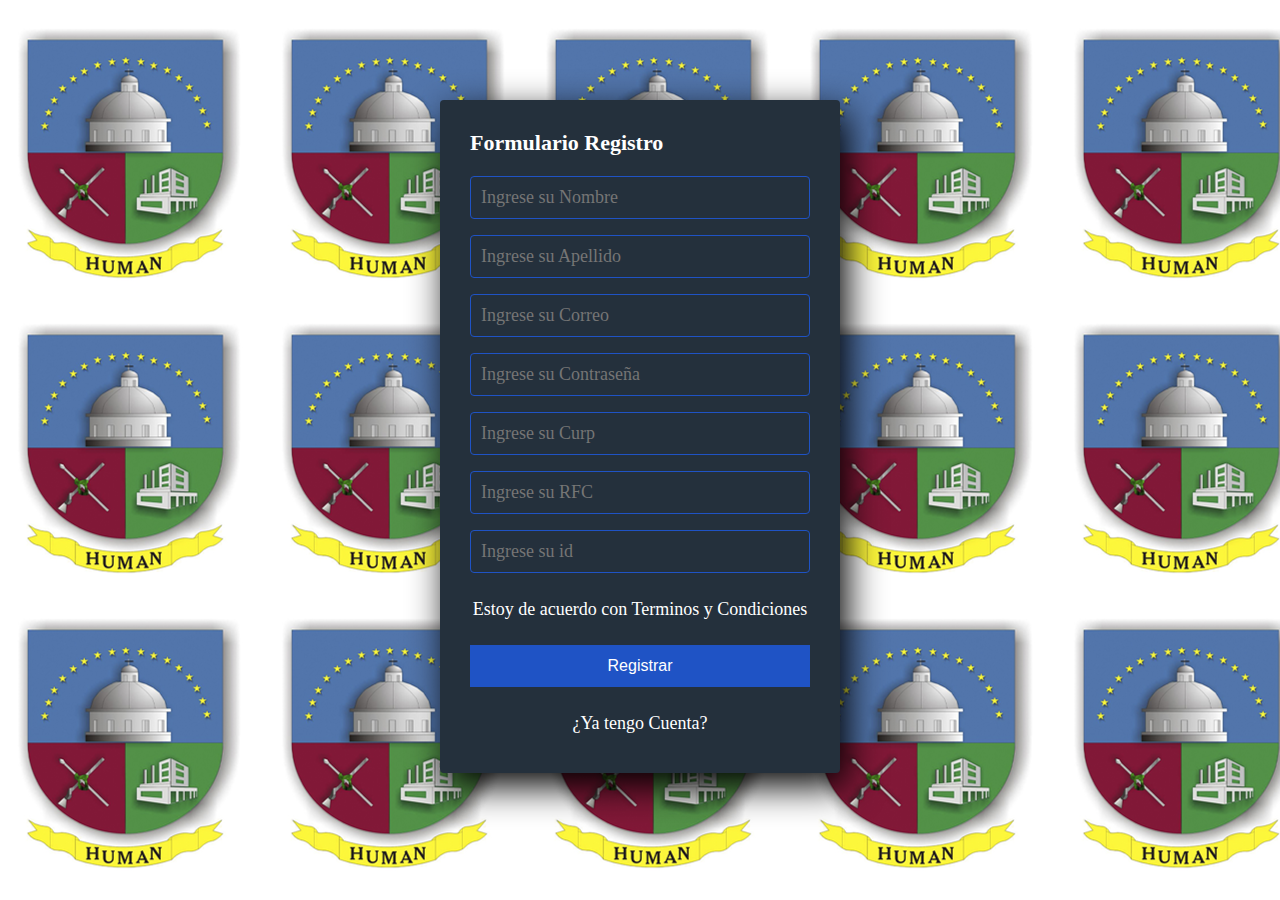
<file: registro de formulario.html>
<!DOCTYPE html>
<html lang="en">
<head>                
  <meta charset="UTF-8">
  <meta name="viewport" content="width=device-width, initial-scale=1.0">
  <meta http-equiv="X-UA-Compatible" content="ie=edge">
  <link rel="stylesheet" href="style.css">
  <title>Formulario Registro</title>
</head>
<body>
  <section class="form-register"> 
    <h4>Formulario Registro</h4>
    <input class="controls" type="text" name="nombres" id="nombres" placeholder="Ingrese su Nombre">
    <input  class="controls" type="text" name="apellidos" id="apellidos" placeholder="Ingrese su Apellido">
    <input class="controls" type="email" name="correo" id="correo" placeholder="Ingrese su Correo">
    <input class="controls" type="password" name="correo" id="correo" placeholder="Ingrese su Contraseña">
    <input class="controls" type="text" name="Curp" id="Curp" placeholder="Ingrese su Curp">
    <input class="controls" type="text" name="ingrese su RFC" id="ingrese su RFC" placeholder="Ingrese su RFC">
    <input class="controls" type="text" name="ingrese si id" id="ingrese su id" placeholder="Ingrese su id">
   <p>Estoy de acuerdo con <a href="#">Terminos y Condiciones</a></p>
    <input class="botons" type="submit" value="Registrar">
    <p><a href="#">¿Ya tengo Cuenta?</a></p>
  </section>
                                                      
</body>
</html>
</file>
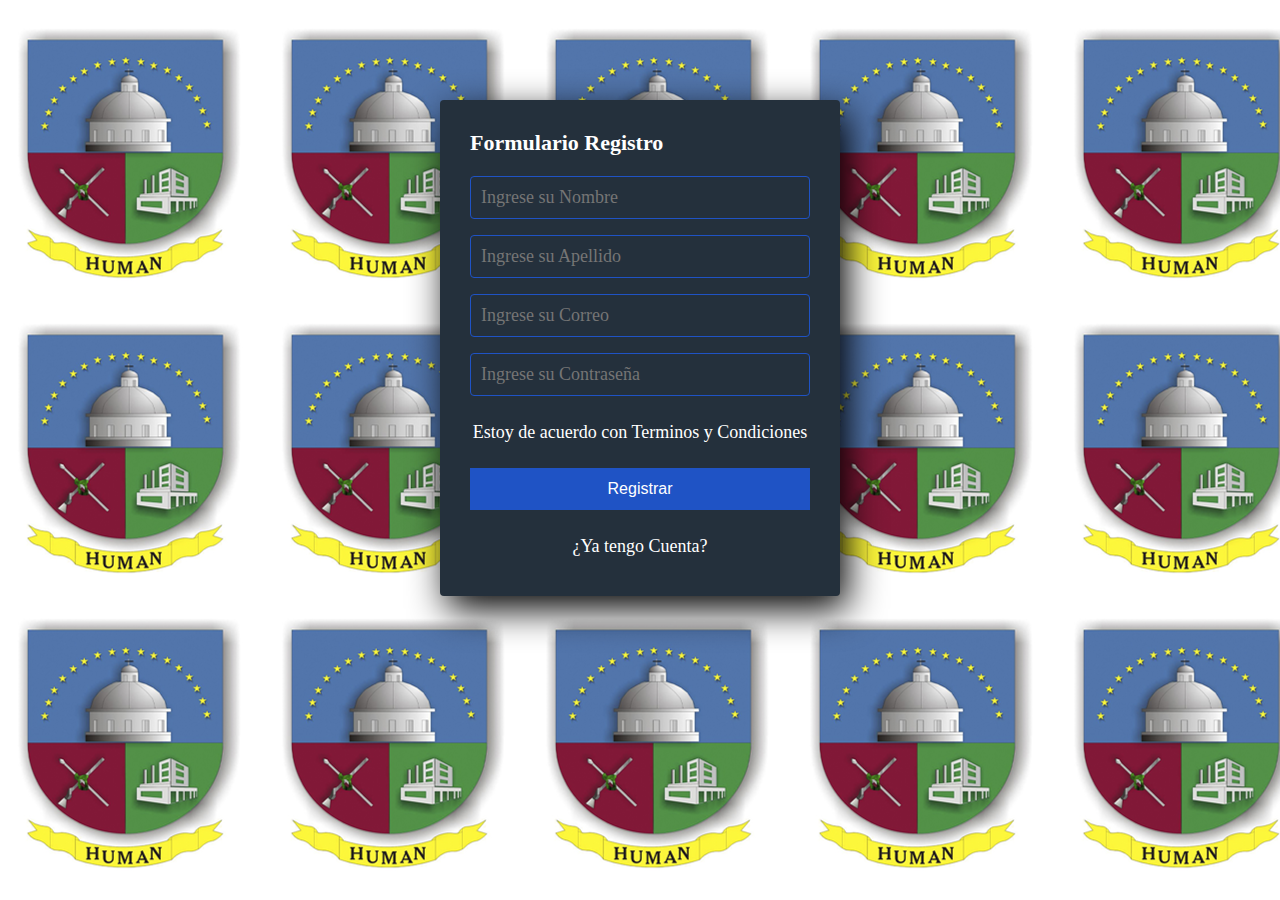
<file: Registro de usuarios.html>
<!DOCTYPE html>
<html lang="en">
<head>
  <meta charset="UTF-8">
  <meta name="viewport" content="width=device-width, initial-scale=1.0">
  <meta http-equiv="X-UA-Compatible" content="ie=edge">
  <link rel="stylesheet" href="style.css">
  <title>Formulario Registro</title>
</head>
<body>
  <section class="form-register">
    <h4>Formulario Registro</h4>
    <input class="controls" type="text" name="nombres" id="nombres" placeholder="Ingrese su Nombre">
    <input class="controls" type="text" name="apellidos" id="apellidos" placeholder="Ingrese su Apellido">
    <input class="controls" type="email" name="correo" id="correo" placeholder="Ingrese su Correo">
    <input class="controls" type="password" name="correo" id="correo" placeholder="Ingrese su Contraseña">
    <p>Estoy de acuerdo con <a href="#">Terminos y Condiciones</a></p>
    <input class="botons" type="submit" value="Registrar">
    <p><a href="#">¿Ya tengo Cuenta?</a></p>
  </section>

</body>
</html>
</file>
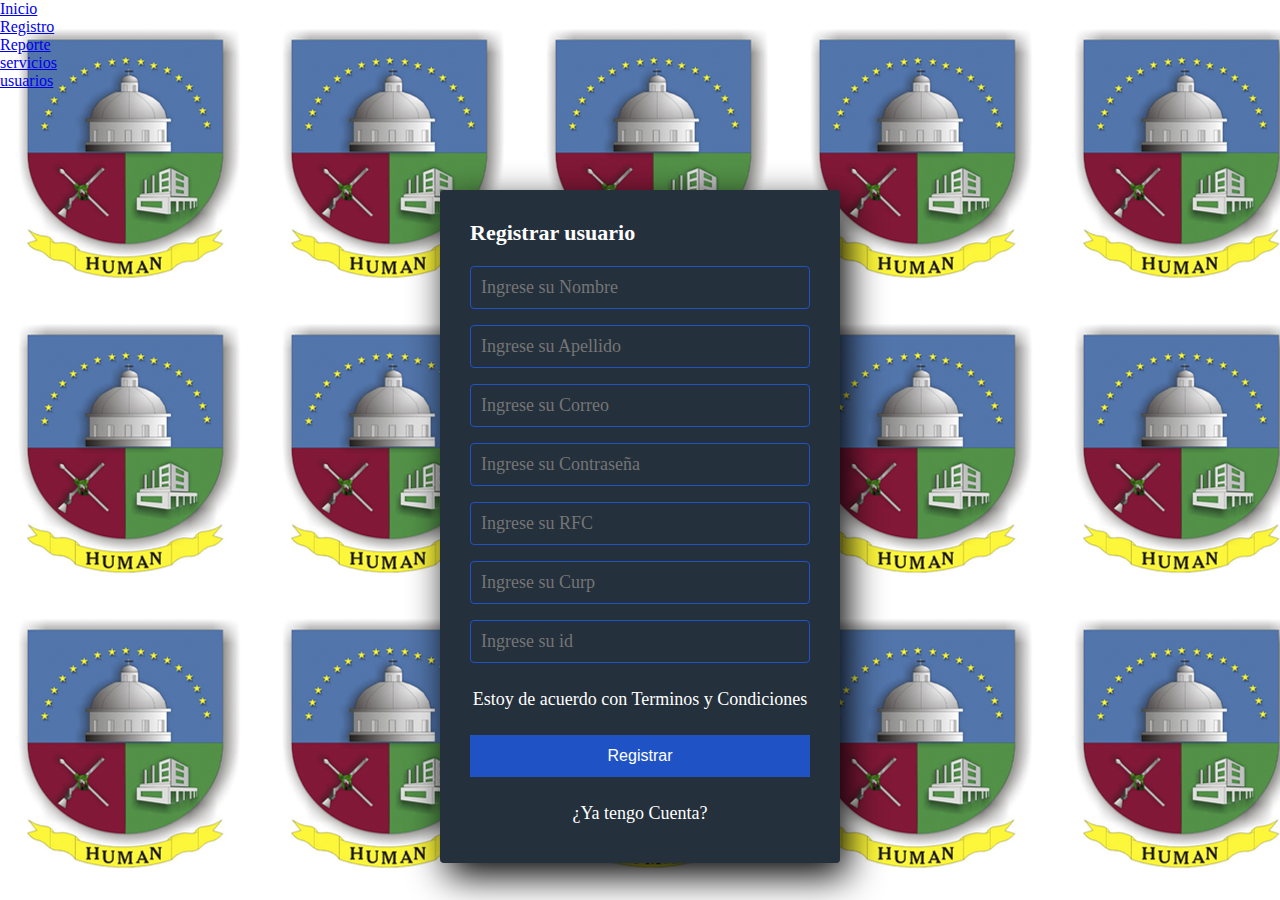
<file: registro.html>
<!DOCTYPE html>
<html lang="en">
<head>
  <meta charset="UTF-8">
  <meta name="viewport" content="width=device-width, initial-scale=1.0">
  <meta http-equiv="X-UA-Compatible" content="ie=edge">
  <link rel="stylesheet" href="style.css">
  <title>Registrar usuario</title>
</head>
<body>
  <nav>
    <ul>
      <li class="activo"><a href="./inicio.html">Inicio</a></li>
      <li class="activo"><a href="./Registro.html">Registro</a></li>
      <li class="activo"><a href="./Reporte.html">Reporte</a></li>
      <li class="activo"><a href="./Servicos.html">servicios</a></li>
      <li class="activo"><a href="./Usuarios.html">usuarios</a></li>     
      

      
  <section class="form-register">
    <h4>Registrar usuario</h4>
    <input class="controls" type="text" name="nombres" id="nombres" placeholder="Ingrese su Nombre">
    <input class="controls" type="text" name="apellidos" id="apellidos" placeholder="Ingrese su Apellido">
    <input class="controls" type="email" name="correo" id="correo" placeholder="Ingrese su Correo">
    <input class="controls" type="password" name="correo" id="correo" placeholder="Ingrese su Contraseña">
    <input class="controls" type="text" name="numero de RFC" id="numero de RFC" placeholder="Ingrese su RFC">
    <input class="controls" type="text" name="Curp" id="Curp" placeholder="Ingrese su Curp">
    <input class="controls" type="text" name="id" id="Curp" placeholder="Ingrese su id">
    <p>Estoy de acuerdo con <a href="#">Terminos y Condiciones</a></p>
    <input class="botons" type="submit" value="Registrar">
    <p><a href="#">¿Ya tengo Cuenta?</a></p>
  </section>

</body>
</html>
</file>
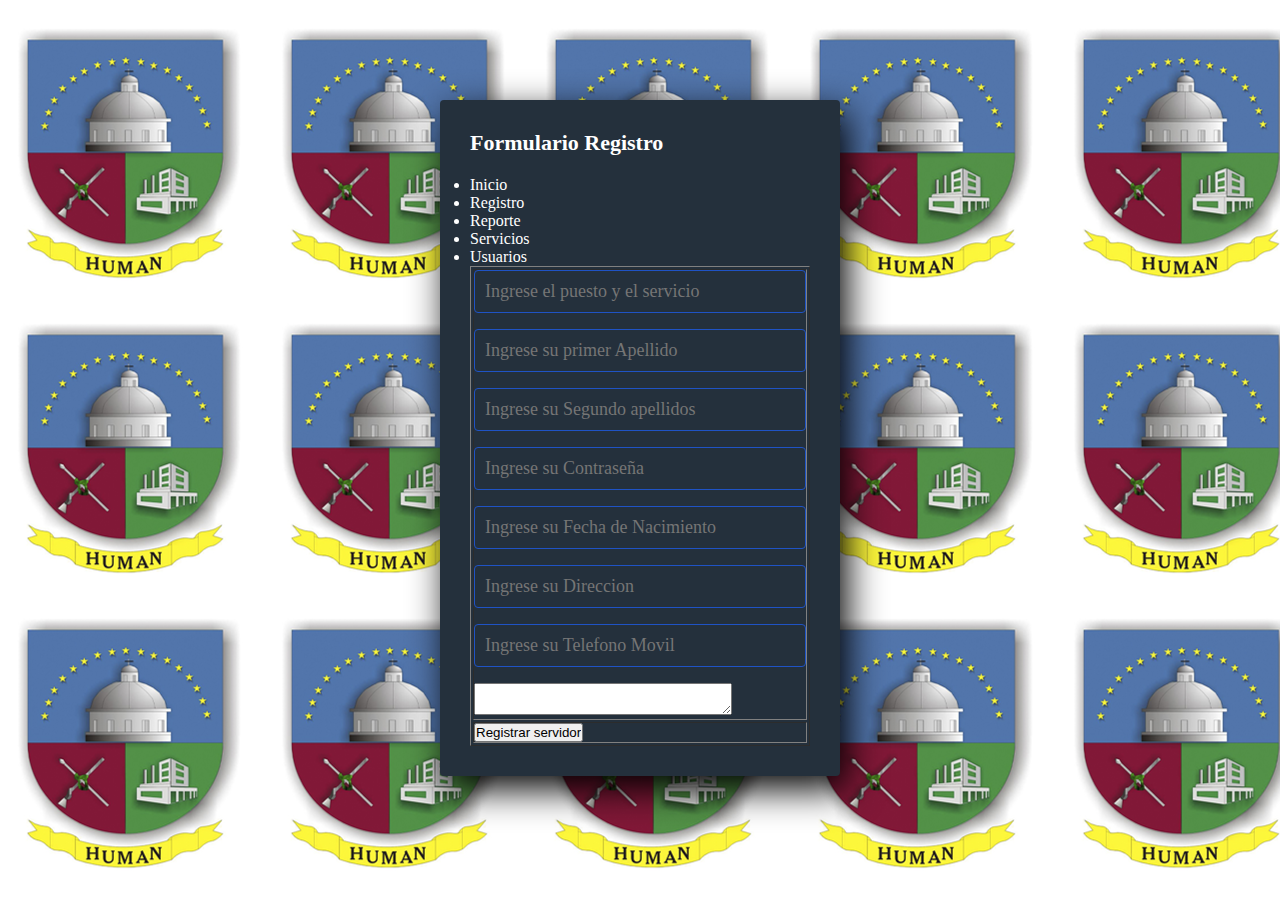
<file: Servicios.html>
<!DOCTYPE html>
<html lang="en" dir="ltr">

           
 
<head>
  <meta charset="UTF-8">
  <meta name="viewport" content="width=device-width, initial-scale=1.0">
  <meta http-equiv="X-UA-Compatible" content="ie=edge">
  <link rel="stylesheet" href="style.css">
  <title>Formulario Registro</title>
</head>
                               
<body>
  <section class="form-register">
    <h4>Formulario Registro</h4>
               
    <body>
      <div id="fondo"></div>                 


      <header>
       
          <a href="#">

          </a>
        </h1>
      </header>
      <!-- el nav define el menú de navegacion en los botones que
contiene enlaces a diferentes secciones de la web -->


<nav>
  <ul>
    <li class="activo"><a href="./inicio.html">Inicio</a></li>
    <li class="activo"><a href="./Registro.html">Registro</a></li>
    <li class="activo"><a href="./Reporte.html">Reporte</a></li>
    <li class="activo"><a href="./Servicos.html">Servicios</a></li>
    <li class="activo"><a href="./Usuarios.html">Usuarios</a></li>     
                             
         
    
                                     
                                 
                                             
        </ul>
      </nav>

      <main>
        <div class="form">

          <table border="1"> 
            <tbody>
              <form>
                <tr>  
                  <td>
                    <input class="controls" type="text" name="Puesto/Servicos" id="Puesto/Servicio"
                      placeholder="Ingrese el puesto y el servicio">
                    <input class="controls" type="text" name="Primer Apellido" id="Primer Apellido"
                      placeholder="Ingrese su primer Apellido">
                    <input class="controls" type="text" name="Segundo Apellido" id="Segundo Apellido"
                      placeholder="Ingrese su Segundo apellidos">
                    <input class="controls" type="password" name="correo" id="correo"
                      placeholder="Ingrese su Contraseña">
                    <input class="controls" type="text" name="Fecha de Nacimiento" id="Fecha de Nacimiento"
                      placeholder="Ingrese su Fecha de Nacimiento">
                    <input class="controls" type="text" name="Direccion" id="Direccion"
                      placeholder="Ingrese su Direccion">
                    <input class="controls" type="text" name="Telefono Movil" id="Telefono Movil"
                      placeholder="Ingrese su Telefono Movil">


                    <!-- <input type="text" name="direccion" id="direccion" /> -->
                    <textarea rows="2" cols="30"></textarea>
                  </td>
                                   
                <tr>
                  <td>
                    <input type="submit" value="Registrar servidor" />

                  </td>       
                  
                
                  
                  
                </tr>

                <!-- <label for="pass2">Repetir Contraseña</label>
        <br />
        <input type="password" id="pass2" /> -->

              </form>
            </tbody>
          </table>
        </div>

      </main>




    </body>

</html>
</file>
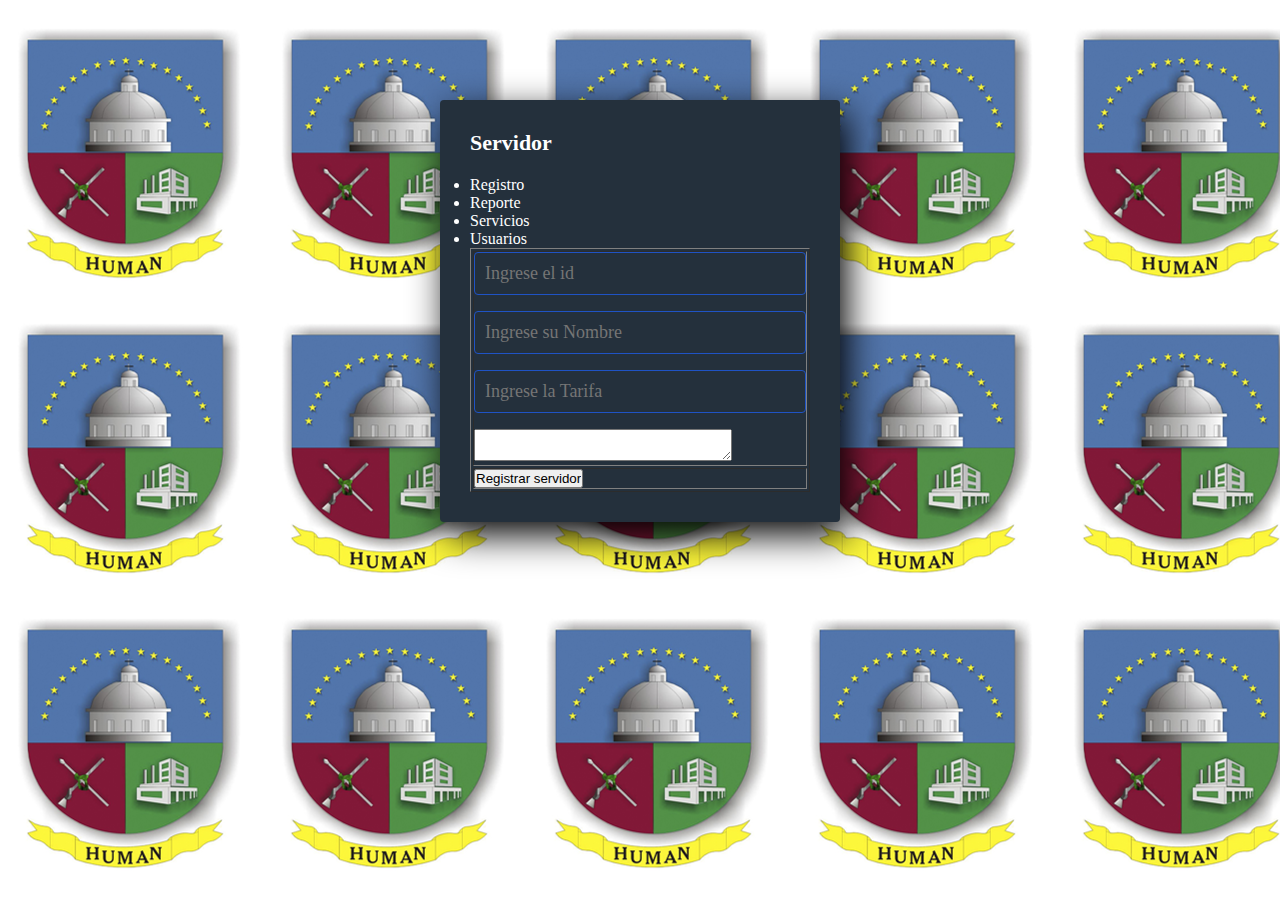
<file: Servidor.html>
<!DOCTYPE html>
<html lang="es">
  <head>
    <meta charset="utf-8">
	<meta http-equiv="X-UA-Compatible" content="IE=edge,10,9" >
    <title>H. Ayuntamiento de Umán</title>
	



<head>
  <meta charset="UTF-8">
  <meta name="viewport" content="width=device-width, initial-scale=1.0">
  <meta http-equiv="X-UA-Compatible" content="ie=edge">
  <link rel="stylesheet" href="style.css">
  <title>Registro de Servidor</title>
</head>
                                                           
<body>
  <section class="form-register">
    <h4>Servidor</h4>
                 
    <body>
      <div id="fondo"></div>


      <header>
        

          </a>   
        </h1>
      </header>
      <!-- el nav define el menú de navegacion en los botones que
contiene enlaces a diferentes secciones de la web -->


<nav>
  <ul>
    <li class="activo"><a href="./Registro.html">Registro</a></li>
    <li class="activo"><a href="./Reporte.html">Reporte</a></li>
    <li class="activo"><a href="./Servicos.html">Servicios</a></li>
    <li class="activo"><a href="./Usuarios.html">Usuarios</a></li>   
    
             
                           
            </ul>
      </nav>

      <main>
        <div class="form">

          <table border="1"> 
            <tbody>
              <form>
                <tr>  
                  <td>
                    <input class="controls" type="text" name="id" id="id"
                      placeholder="Ingrese el id">
                    <input class="controls" type="text" name="Nombre" id="Nombre"
                      placeholder="Ingrese su Nombre">
                    <input class="controls" type="text" name="Tarifa" id="Tarifa"
                      placeholder="Ingrese la Tarifa">
                    

                    <!-- <input type="text" name="direccion" id="direccion" /> -->
                    <textarea rows="2" cols="30"></textarea>
                  </td>

                <tr>
                  <td>
                    <input type="submit" value="Registrar servidor" />

                  </td>
                </tr>

                <!-- <label for="pass2">Repetir Contraseña</label>
        <br />
        <input type="password" id="pass2" /> -->

              </form>
            </tbody>
          </table>   
        </div>

      </main>




    </body>

</html>
</file>
<file: style.css>
* {
  margin: 0;
  padding: 0;
  box-sizing: border-box;
}

body {
  background-image: url('Imagen2.png');
}

.form-register {
  width: 400px;
  background: #24303c;
  padding: 30px;
  margin: auto;
  margin-top: 100px;          
  border-radius: 4px;
  font-family: 'calibri';
  color: white;
  box-shadow: 7px 13px 37px #000;
}

.form-register h4 { 
  font-size: 22px;
  margin-bottom: 20px;
}

.controls {
  width: 100%;
  background: #24303c;
  padding: 10px;
  border-radius: 4px;
  margin-bottom: 16px;
  border: 1px solid #1f53c5;
  font-family: 'calibri';
  font-size: 18px;
  color: white;
}

.form-register p {
  height: 40px;
  text-align: center;
  font-size: 18px;
  line-height: 40px;
}

.form-register a {
  color: white;
  text-decoration: none;                               
}

.form-register a:hover {
  color: white;
  text-decoration: underline;
}

.form-register .botons {
  width: 100%;
  background: #1f53c5;
  border: none;
  padding: 12px;
  color: white;
  margin: 16px 0;
  font-size: 16px;
}
</file>
